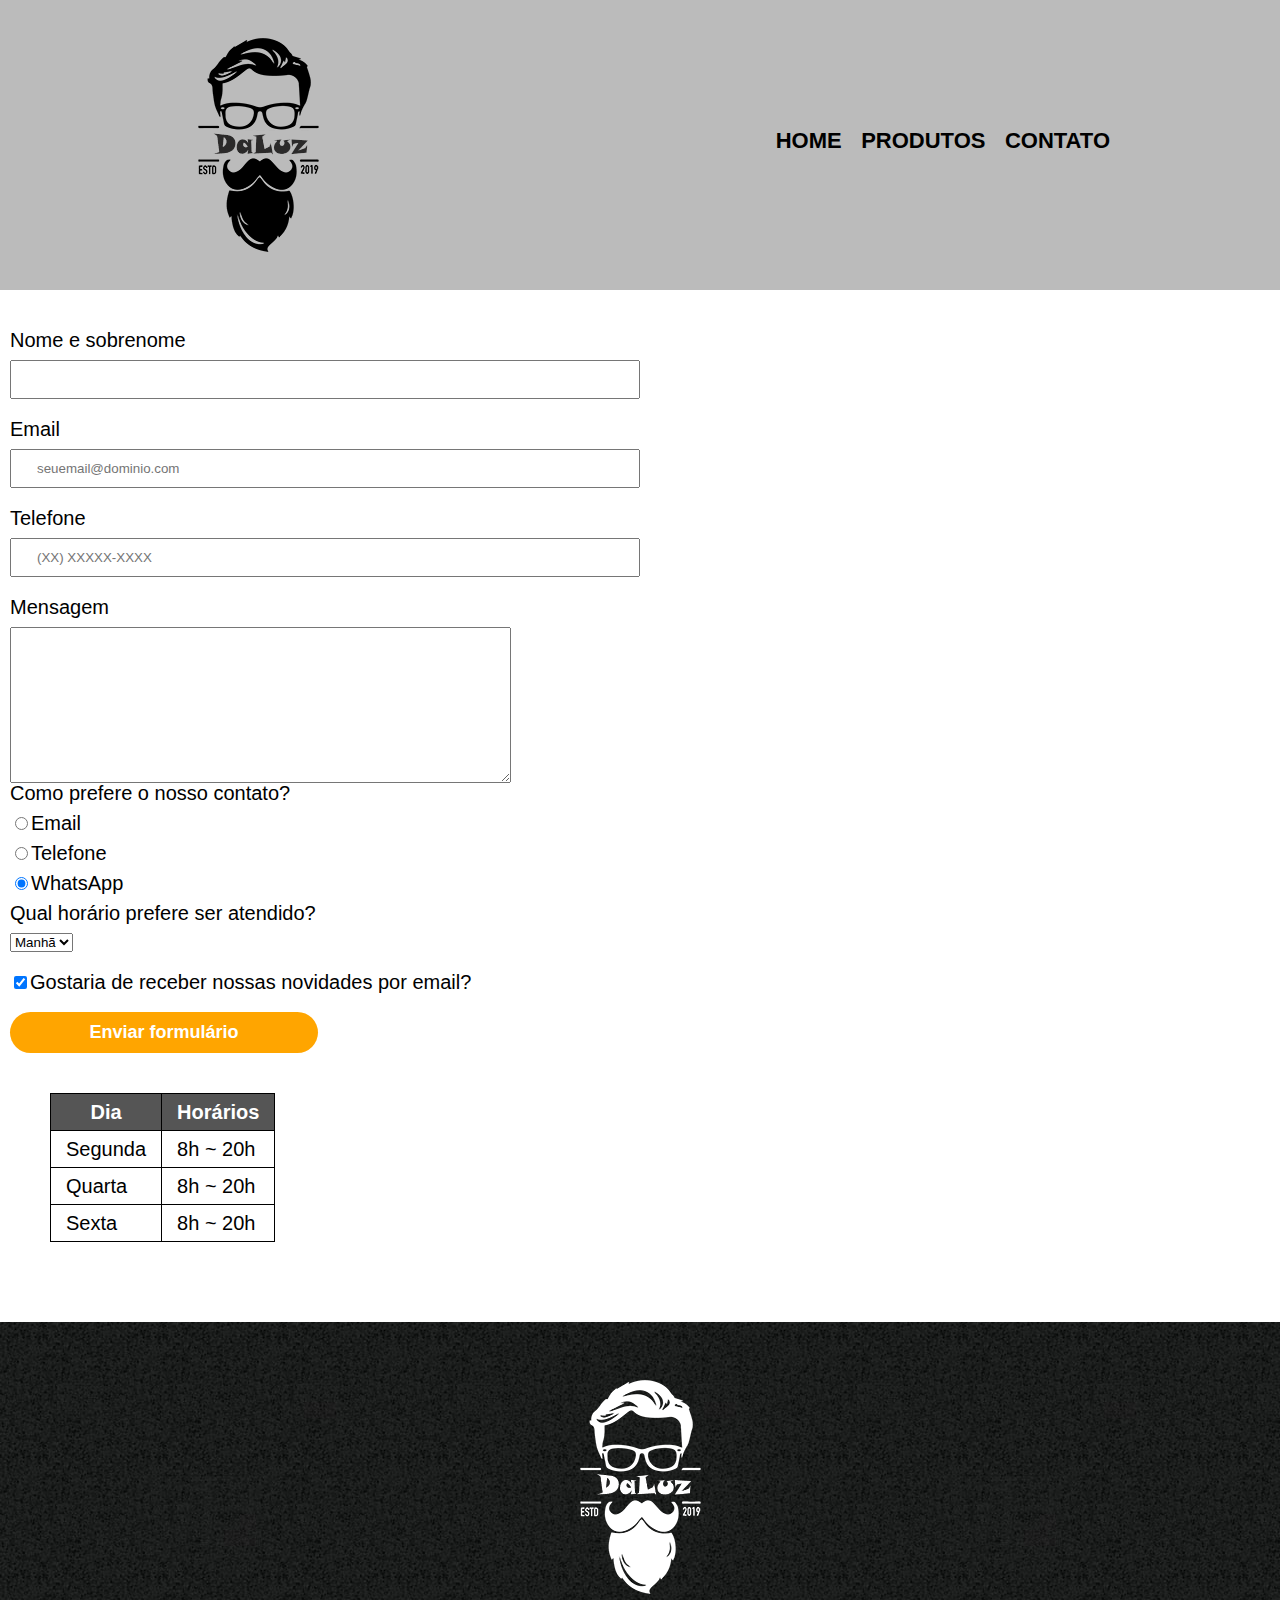
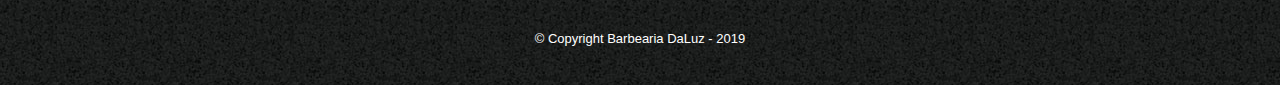
<file: contato.html>
<!DOCTYPE htlml>
 <html>
	<head>
 		<meta charset="UTF-8">
        <title>Contato - Barbearia DaLuz</title>

        <link rel="stylesheet" href="reset.css">
        <link rel="stylesheet" href="style.css">
	</head>
	<body>
  	 	<header>
            <div class="caixa">
      	 	   <h1><img src="logo-preto.png" alt="Logo da Barbearia DaLuz"></h1>
      
              <nav>
                   <ul>
                    	<li><a href="index.html">Home</a></li>           
                    	<li><a href="produtos.html">Produtos</a></li>
                    	<li><a href="contato.html">Contato</a></li>
                   </ul>
             </nav>
         </div> 
  	 	</header>

      <main> 
        <div class="conteiner">
          <form> 
            <label for="nomesobrenome">Nome e sobrenome</label>
            <input type="text" id="nomesobrenome" class="input-padrao" required>

            <label for="email">Email</label>
            <input type="email" id="email" class="input-padrao" required placeholder="seuemail@dominio.com"> 

            <label for="telefone">Telefone</label>
            <input type="tel" id="telefone" class="input-padrao" required placeholder="(XX) XXXXX-XXXX">

            <label for="mensagem">Mensagem</label>                                 
            <textarea cols="60" rows="10" id="mensagem"></textarea>

           <fieldset>
               <legend>Como prefere o nosso contato?</legend>
               <label for="radio-email"><input type="radio" name="contato" value="email" id="radio-email">Email</label>
               
               <label for="radio-telefone"><input type="radio" name="contato" value="telefone" id="radio-telefone">Telefone</label>
               
               <label for="radio-whatsapp"><input type="radio" name="contato" value="whatsapp" id="radio-whatsapp" checked>WhatsApp</label>
            </fieldset>

            <fieldset>
                <legend>Qual horário prefere ser atendido?</legend>
                <select>
                  <option>Manhã</option>
                  <option>Tarde</option>
                  <option>Noite</option>
                </select>
            <fieldset>

            <label class="checkbox"><input type="checkbox" checked>Gostaria de receber nossas novidades por email?</input>     
            
            <input type="submit" value="Enviar formulário" class="enviar">
          </form>

          <table>
            <thead>
              <tr>
                 <th>Dia</th>
                 <th>Horários</th>
              </tr>
            </thead>
            <tbody>            
              <tr>
                    <td>Segunda</td>
                    <td>8h ~ 20h</td>
                </tr>  
                <tr>
                    <td>Quarta</td>
                    <td>8h ~ 20h</td>
                </tr>
                <tr>
                    <td>Sexta</td>
                    <td>8h ~ 20h</td>
                </tr>
            </tbody>    
          </table>    
        </div>      
     </main>

        <footer>
            <img src="logo-branco.png" alt="Logo da Barbearia DaLuz">
            <p class="copyright">&copy; Copyright Barbearia DaLuz - 2019     
        </footer>
  </body>
 </html>
</file>
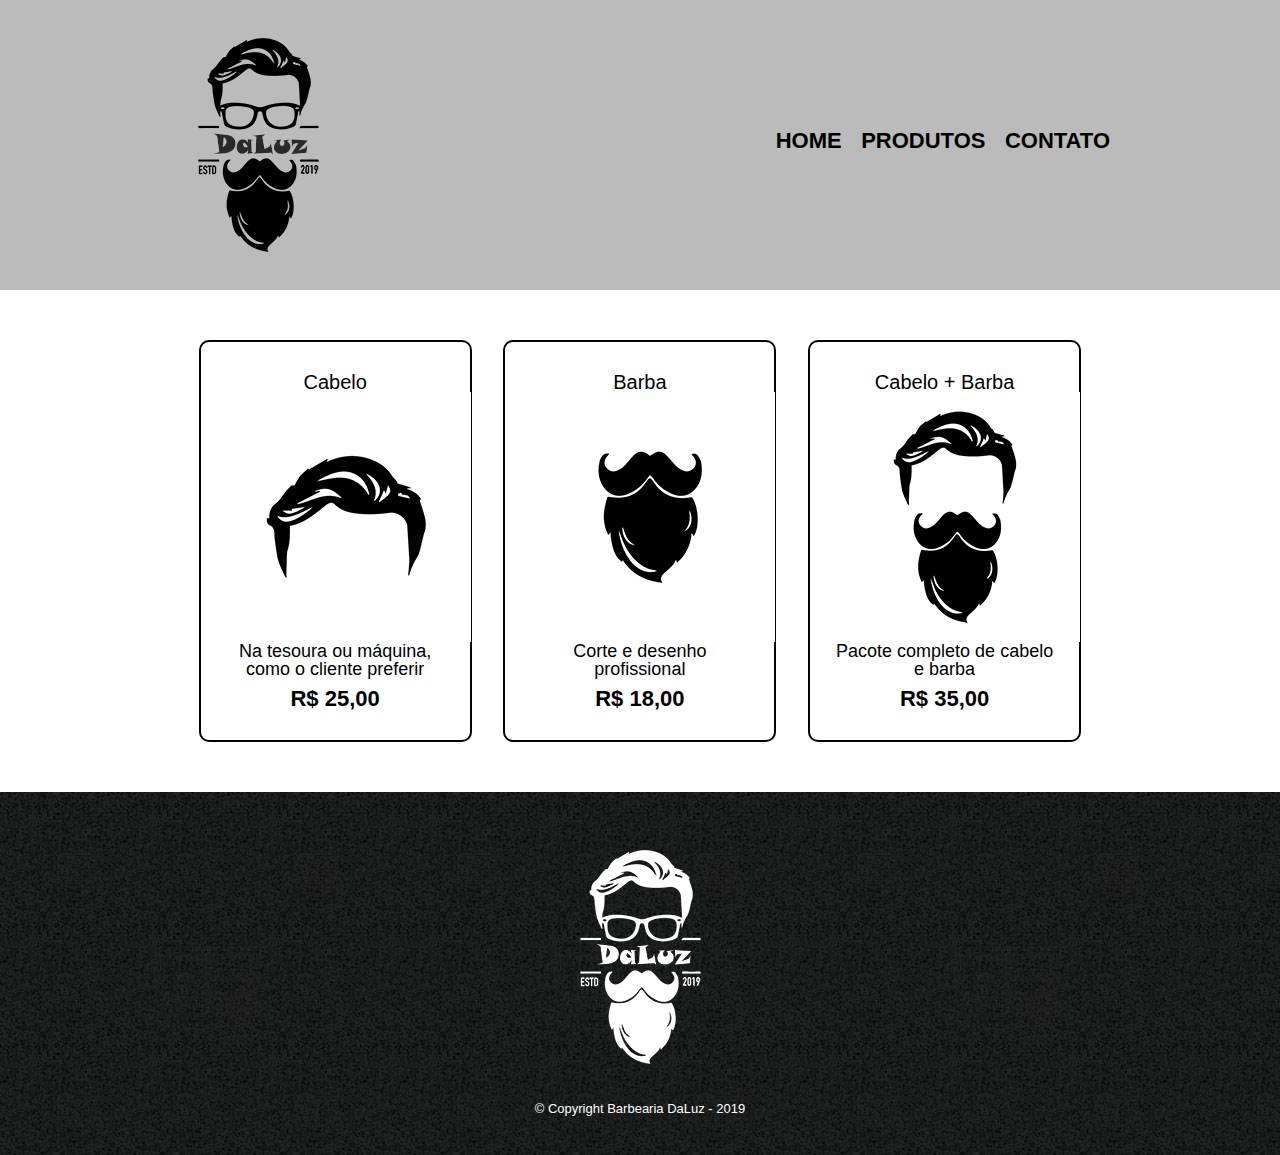
<file: produtos.html>
<!DOCTYPE htlml>
 <html>
	<head>
 		<meta charset="UTF-8">
        <title>Produtos - Barbearia DaLuz</title>

        <link rel="stylesheet" href="reset.css">
        <link rel="stylesheet" href="style.css">
	</head>
	<body>
  	 	<header>
            <div class="caixa">
      	 	   <h1><img src="logo-preto.png"></h1>
      
              <nav>
                   <ul>
                    	<li><a href="index.html">Home</a></li>           
                    	<li><a href="produtos.html">Produtos</a></li>
                    	<li><a href="contato.html">Contato</a></li>
                   </ul>
             </nav>
         </div> 
  	 	</header>

        <main>
            <ul class="produtos">
                <li>
                    <h2>Cabelo</h2>
                    <img src="cabelo.jpg">
                    <p class="produtos-descricao">Na tesoura ou máquina, como o cliente preferir</p>
                    <p class="produtos-preco">R$ 25,00</p>
                </li>
                <li>
                    <h2>Barba</h2>
                    <img src="barba.jpg">
                    <p class="produtos-descricao">Corte e desenho profissional</p>
                    <p class="produtos-preco">R$ 18,00</p>
                </li>
                <li>
                    <h2>Cabelo + Barba</h2>
                    <img src="cabelo+barba.jpg">
                    <p class="produtos-descricao">Pacote completo de cabelo e barba</p>
                    <p class="produtos-preco">R$ 35,00</p>
                </li>
            </ul>
        </main>

        <footer>
            <img src="logo-branco.png">
            <p class="copyright">&copy; Copyright Barbearia DaLuz - 2019     
        </footer>
	</body>
 </html>
</file>
<file: style.css>
body {
	font-family: 'Montserrat', sans-serif;
}

header{
	background: #BBBBBB;
	padding: 20px 0;
}

.caixa {
	position: relative;
	width: 940px;
	margin: 0 auto;
}

nav{
 	position: absolute;
 	top: 110px;
 	right: 0;
}

nav li {
	display: inline;
	margin: 0 0 0 15px;
}

nav a {
	margin: 0 0 1em;
	text-transform: uppercase;
	color: #000000;
	font-weight: bold;
	font-size: 22px;
	text-decoration: none;
}

nav a:hover {
 color: #C78C19;
 text-decoration: underline;
}

.produtos{
  	width: 910px;
  	margin: 0 auto;
  	padding: 50px 0;
}

.produtos li {
	display: inline-block;
	text-align: center;
	width: 30%;
	vertical-align: top;
	margin: 0 1.5%;
	padding: 30px 20px;
	box-sizing: border-box;
	border: 2px solid #000000;
	border-radius: 10px;
}

.produtos li:hover {
 	border-color: #C78C19;
}

.produtos li:active {
	border-color: #088C19;
}

.produtos li:hover h2 {
	font-size: 30px;
	font-weight: bold;
}

.produtos h2{
 	font-size: 20px;
 	
}

.produtos-descricao{
	font-size: 18px;
}

.produtos-preco{
   	font-size: 22px;
   	font-weight: bold;
   	margin-top: 10px;
}

footer {
	text-align: center;
	background: url("bg.jpg");
	padding: 40px;
}

.copyright {
	color: #FFFFFF;
	font-size: 13px;
	margin: 20px 0 0;
}

main {
   
}

.conteiner {
	margin: 10px;
}

form {
	margin:40px 0;
}

form label, form legend {
	display: block;
	font-size: 20px;
	margin: 0 0 10px;
}

.input-padrao {
	display: block;
	margin: 0 0 20px;
	padding: 10px 25px;
	width: 50%;
}

.checkbox {
	display: inline-block;
	margin: 20px 0;
}

.enviar {
	width:50%;
	padding: 10px 0;
	margin: 20px 0;
	background: orange;
	color: white;
	font-weight: bold;
	font-size: 18px;
	border: none;
	border-radius: 30px;
	transition: 1s all;
	cursor: pointer;
}

.enviar:hover {
	background: darkorange;
	transform: scale(1.2);
}

table {
	margin:20px 40px;
}

thead {
	background: #555555;
	color: white;
	font-weight: bold;
}

td, th {
	border: 1px solid #000000;
	padding: 08px 15px;
}
/* css da página inicial */
.banner {
   width: 100%;

}

.titulo-principal {
   text-align: center;
   font-size: 2em;
   margin: 0 0 1em;
   clear: left;
}

.principal {
	padding: 3em o;
	background:#FEFEFE;
	width: 940px;
   margin:0 auto;
}

.principal p {
  margin: 0 0 1em;
}

.principal strong {
	font-weight: bold;
}

.principal em {
	font-style: italic;
}

.utensilios {
	width: 120px;
	float: left;
	margin: 0 20px 20px 0;
}

.mapa {
  background: linear-gradient(#FFFFFF, #000000);
}
.mapa-conteudo{
	width: 940px;
   margin:0 auto;
}
.mapa p {
	margin: 0 0 2em;
	text-align: center;
}

.beneficios {
	padding: 3em  0;
	background: #888888;
}

.conteudo-beneficios {
	width: 640px;
	margin: 0 auto;
}

.lista-beneficios {
	width: 40%;
	display: inline-block;
	vertical-align: top;
}

.itens {
   line-height: 1.5;
}

.itens:first-child {
	font-weight: bold;
}

.itens:before {
	content:"★";
}
   

.imagem-beneficios {
	width: 60%;
	opacity: 1;
	transition: 400ms;
	box-shadow: 10px 10px 5px #000000;
}

.imagem-beneficios:hover {
	opacity: 0.3;
}

.video {
	width: 560px;
	margin: 2em auto;
}

@media screen and (max-width: 480px) {
	.caixa, .principal, .conteudo-beneficios, .mapa-conteudo, .video {
		width: auto;
	}

	h1 {
		text-align: center;
	}
  nav {
  	position: static;
  }

 .lista-beneficios, .imagem-beneficios {
 	width: 100%;
 }
}
</file>
